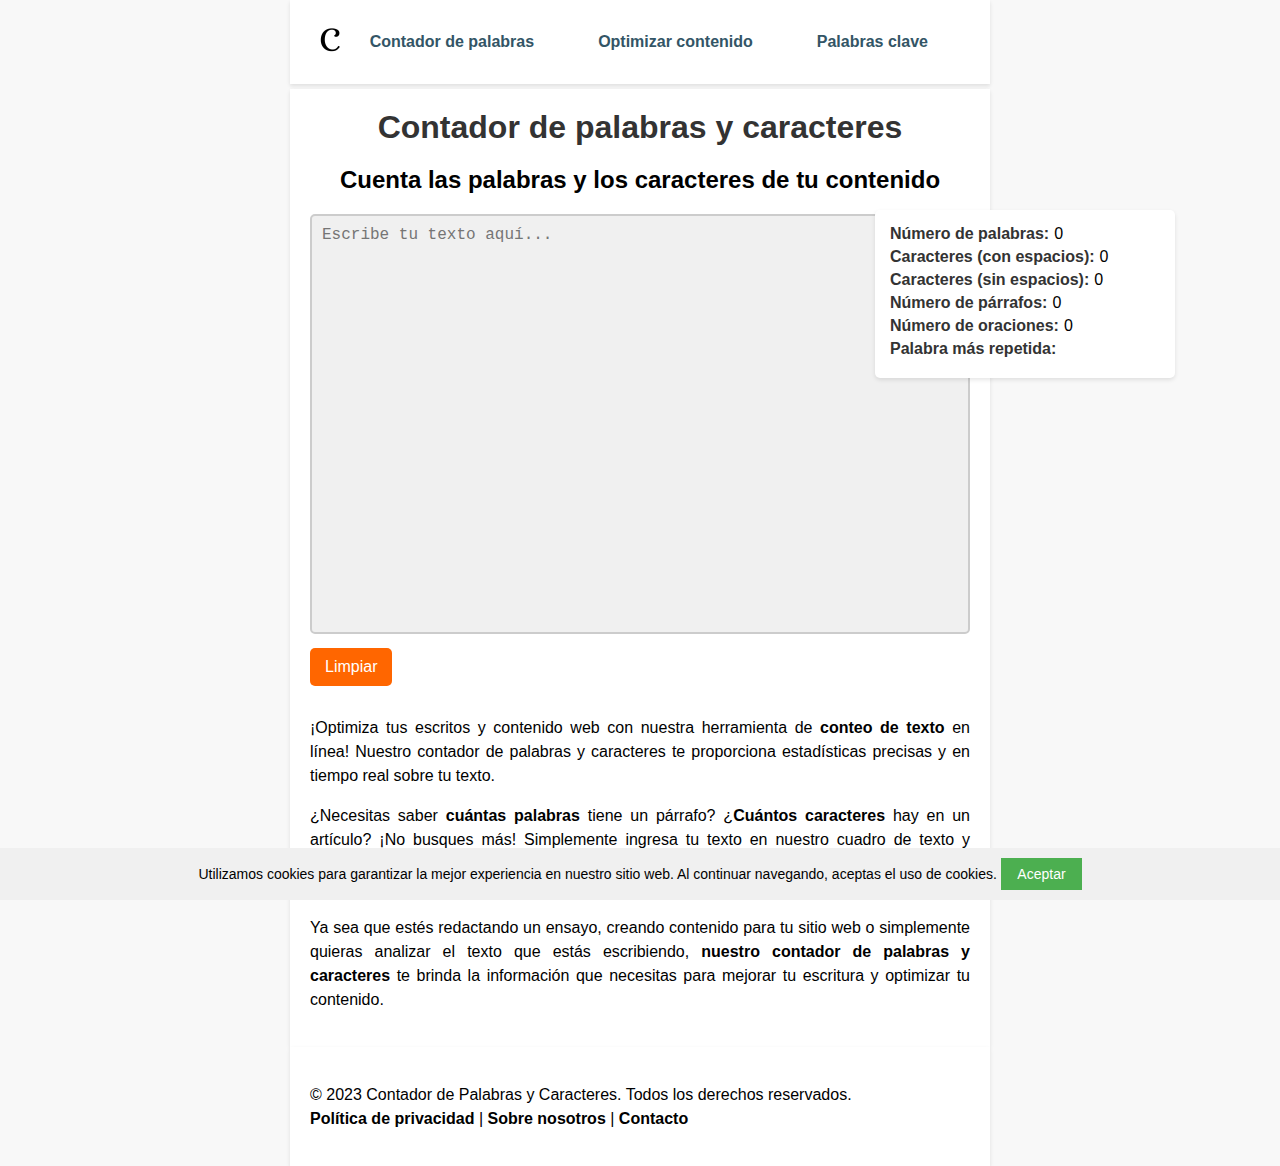
<file: index.html>
<!DOCTYPE html>
<html lang="es">
<head>
    <meta charset="UTF-8">
    <meta name="viewport" content="width=device-width, initial-scale=1.0">
    <title> &#x2705 Contador de palabras y caracteres [EL MEJOR DE 2023]</title>
    <meta name="description" content="&#x2b50 ¿Necesitas contar las palabras o caracteres de tu texto? ¡Visita nuestra página web! Es una herramienta rápida y sencilla para contar palabras y caracteres.">
    <meta name="keywords" content="contador de palabras, contar texto, contar párrafo, contador de caracteres, herramienta de conteo de texto, estadísticas de palabras, análisis de texto, conteo de palabras en línea, contador de caracteres con espacios, contador de caracteres sin espacios, palabras por minuto, contador de párrafos, contador de oraciones, número de vocales, número de consonantes, conteo de palabras en tiempo real, analizador de texto, conteo de palabras clave, estadísticas de contenido, contador de palabras para SEO, análisis de contenido web, contador de palabras para ensayos, herramienta de escritura, optimización de contenido, contador de palabras en artículos, contador de caracteres en títulos, palabras repetidas, densidad de palabras clave, contador de palabras en blogs, conteo de caracteres en descripciones, contador de palabras en redacciones">
    <link rel="stylesheet" href="styles.css">
    <link rel="icon" type="image/png" href="favicon.png">
    <!-- Google tag (gtag.js) -->
<script async src="https://www.googletagmanager.com/gtag/js?id=G-EP0T6VMK4J"></script>
<script>
  window.dataLayer = window.dataLayer || [];
  function gtag(){dataLayer.push(arguments);}
  gtag('js', new Date());

  gtag('config', 'G-EP0T6VMK4J');
</script>
</head>
<body>
<header>
    <div class="container">
        <a href="index.html">
            <img src="favicon.png" alt="Favicon" class="favicon">
        </a>
        <nav>
            <div class="menu-icon" id="menu-icon">
                <span></span>
                <span></span>
                <span></span>
            </div>
            <ul class="menu" id="menu">
                <li><a href="index.html">Contador de palabras</a></li>
                <li><a href="optimizarContenido.html">Optimizar contenido</a></li>
                <li><a href="palabraClave.html">Palabras clave</a></li>
            </ul>
        </nav>
    </div>
</header>

<main>
    <section class="container">
        <h1 class="text-center">Contador de palabras y caracteres</h1>
        <h2 class="text-center">Cuenta las palabras y los caracteres de tu contenido</h2>
        <div class="text-container">
            <textarea id="text-area" placeholder="Escribe tu texto aquí..." oninput="countWordsAndCharacters()"></textarea>
            <button class="btn" onclick="clearTextArea()">Limpiar</button>
        </div>
        <section class="counters-container">
            <div class="counter">
                <span class="label">Número de palabras:</span>
                <span id="word-count">0</span>
            </div>
            <div class="counter">
                <span class="label">Caracteres (con espacios):</span>
                <span id="character-count-with-spaces">0</span>
            </div>
            <div class="counter">
                <span class="label">Caracteres (sin espacios):</span>
                <span id="character-count-without-spaces">0</span>
            </div>
            <div class="counter">
                <span class="label">Número de párrafos:</span>
                <span id="paragraph-count">0</span>
            </div>
            <div class="counter">
                <span class="label">Número de oraciones:</span>
                <span id="sentence-count">0</span>
            </div>
            <div class="counter">
                <span class="label">Palabra más repetida:</span>
                <span id="most-frequent-word">-</span>
            </div>
        </section>
        <p>¡Optimiza tus escritos y contenido web con nuestra herramienta de <strong>conteo de texto</strong> en línea! Nuestro contador de palabras y caracteres te proporciona estadísticas precisas y en tiempo real sobre tu texto.</p>
        <p>¿Necesitas saber <strong>cuántas palabras</strong> tiene un párrafo? ¿<strong>Cuántos caracteres</strong> hay en un artículo? ¡No busques más! Simplemente ingresa tu texto en nuestro cuadro de texto y nuestro contador te mostrará instantáneamente el número de palabras, caracteres con espacios, caracteres sin espacios, párrafos, oraciones, vocales y consonantes.</p>
        <p>Ya sea que estés redactando un ensayo, creando contenido para tu sitio web o simplemente quieras analizar el texto que estás escribiendo, <strong>nuestro contador de palabras y caracteres</strong> te brinda la información que necesitas para mejorar tu escritura y optimizar tu contenido.</p>
    </section>
</main>



<footer>
    <div class="container">
        <p>© 2023 Contador de Palabras y Caracteres. Todos los derechos reservados. <br> <a href="PolíticaPrivacidad.html">Política de privacidad</a> | <a href="SobreNosotros.html">Sobre nosotros</a> | <a href="contacto.html">Contacto</a></p>
    </div>
</footer>


<div id="cookie-banner" class="cookie-banner">
    <p>Utilizamos cookies para garantizar la mejor experiencia en nuestro sitio web. Al continuar navegando, aceptas el uso de cookies.</p>
    <button id="accept-cookies" class="accept-cookies">Aceptar</button>
</div>

<script src="script.js"></script>

</body>
</html>
</file>
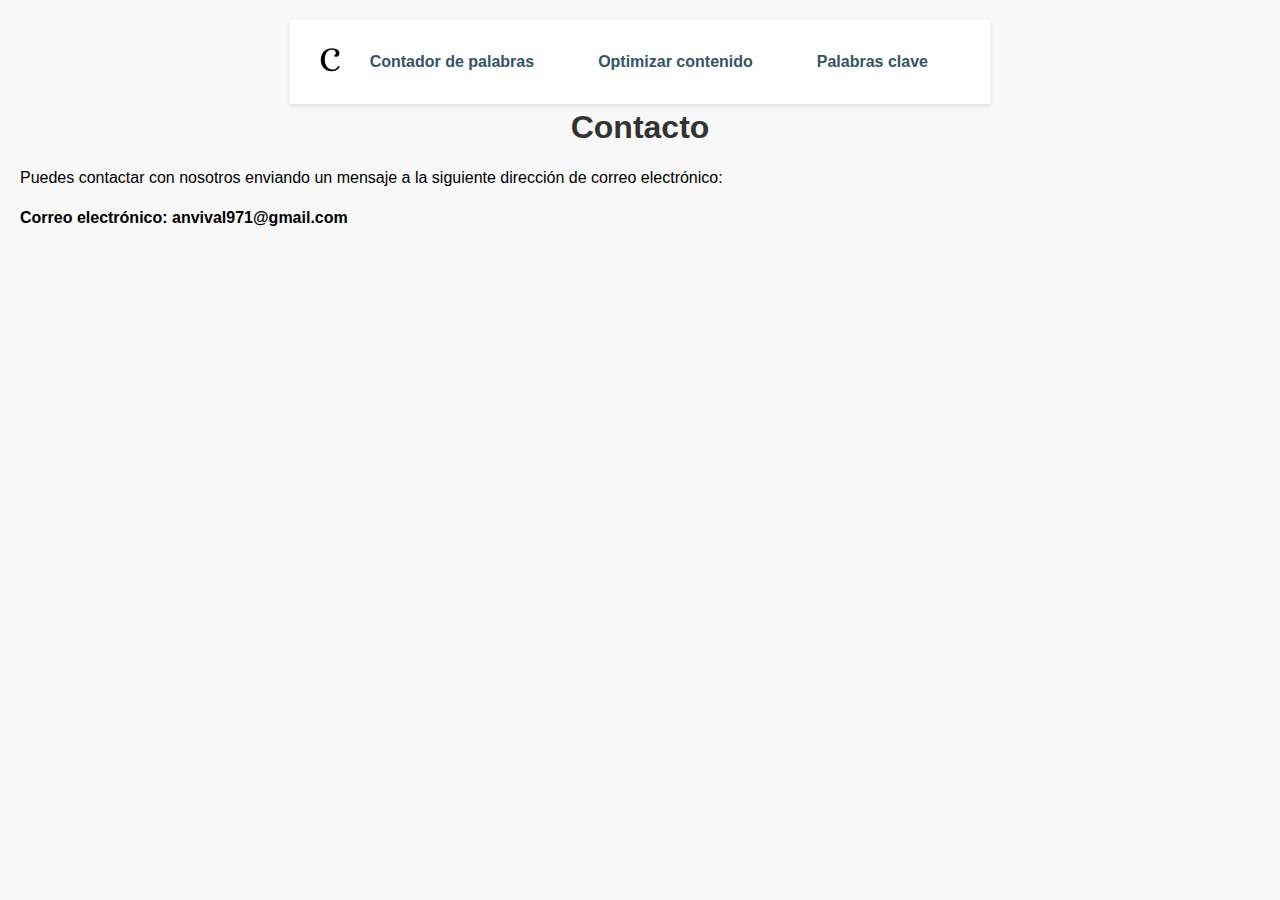
<file: contacto.html>
<!DOCTYPE html>
<html lang="es">
<head>
  <meta charset="UTF-8">
  <meta name="viewport" content="width=device-width, initial-scale=1.0">
  <link rel="stylesheet" href="styles.css">
  <title>Contacto</title>
  <style>
  body {
      font-family: Arial, sans-serif;
      margin: 20px;
    }
</style>
</head>
<header>
  <div class="container">
    <a href="index.html">
      <img src="favicon.png" alt="Favicon" class="favicon">
    </a>
    <nav>
      <div class="menu-icon" id="menu-icon">
        <span></span>
        <span></span>
        <span></span>
      </div>
      <ul class="menu" id="menu">
        <li><a href="index.html">Contador de palabras</a></li>
        <li><a href="optimizarContenido.html">Optimizar contenido</a></li>
        <li><a href="palabraClave.html">Palabras clave</a></li>
      </ul>
    </nav>
  </div>
</header>
<body>
<h1>Contacto</h1>

<p>Puedes contactar con nosotros enviando un mensaje a la siguiente dirección de correo electrónico:</p>
<p><strong>Correo electrónico:</strong> <a href="mailto:anvival971@gmail.com">anvival971@gmail.com</a></p>

</body>
</html>
</file>
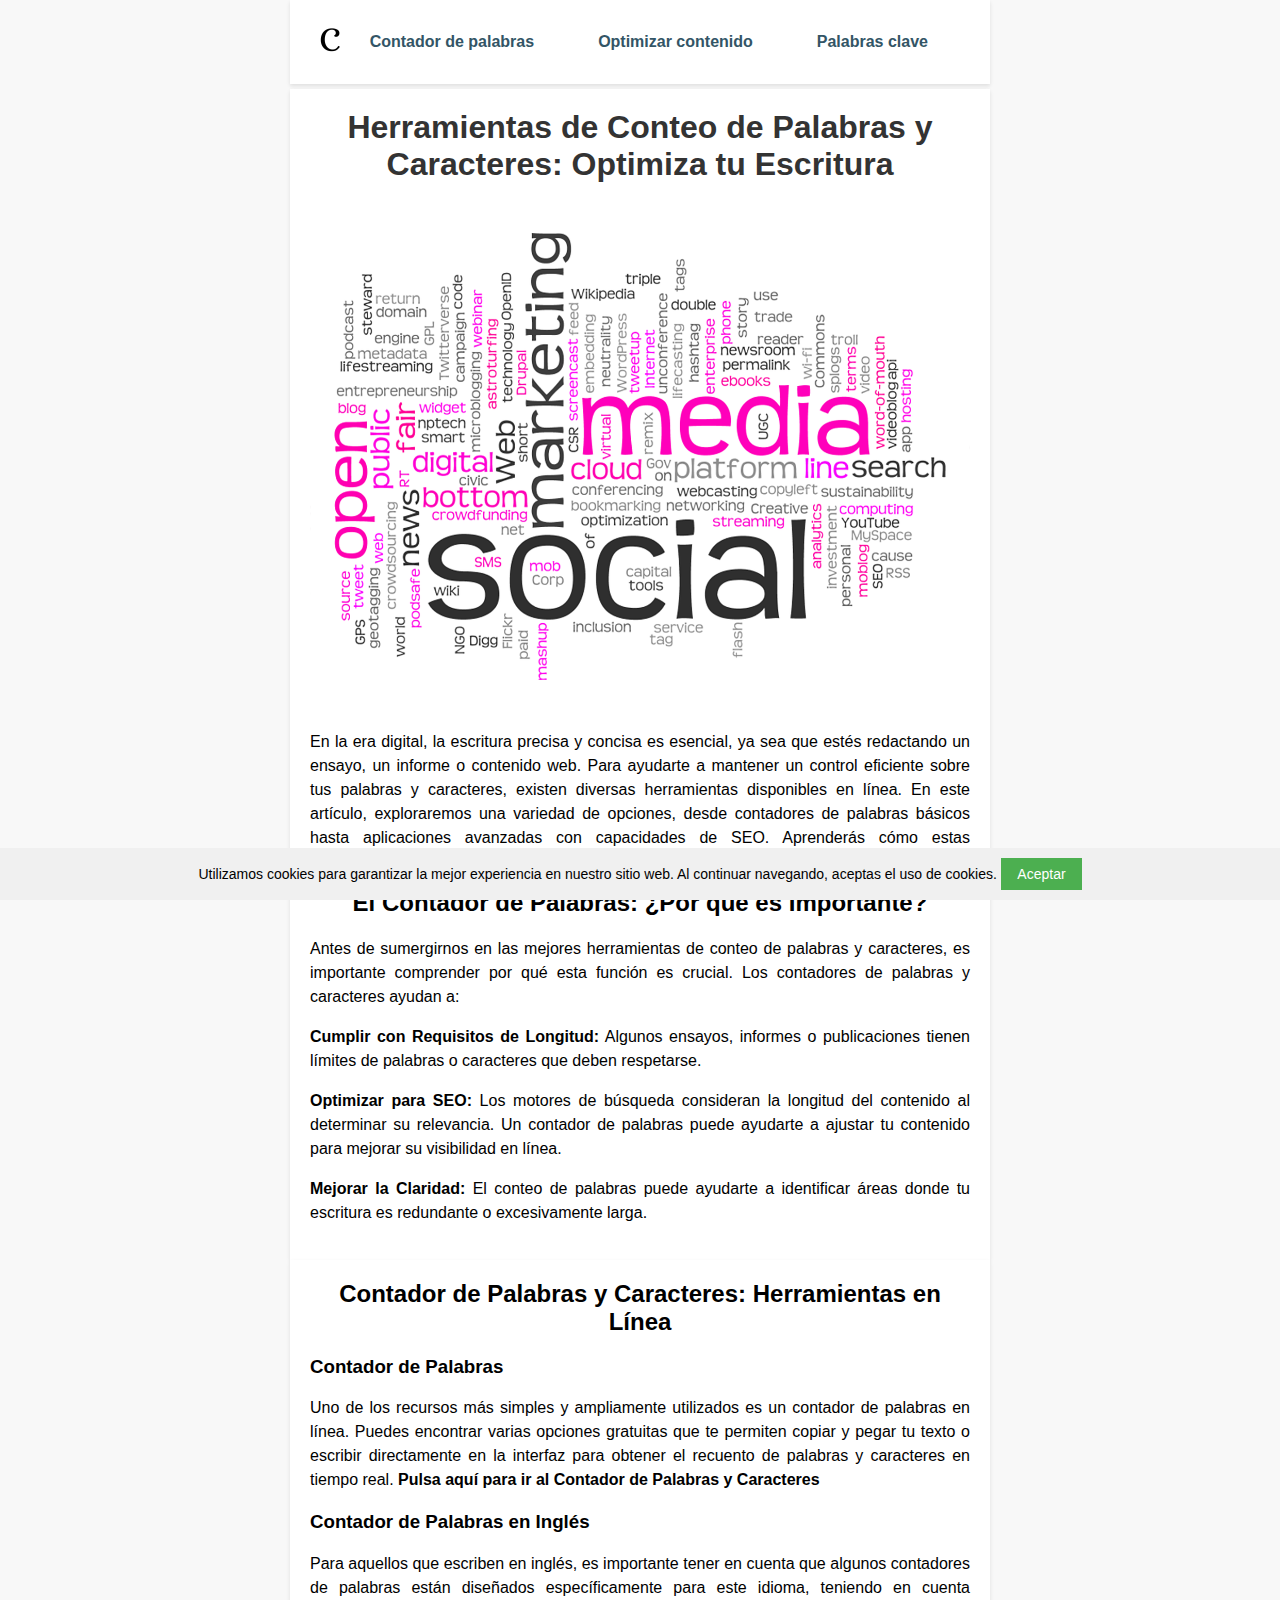
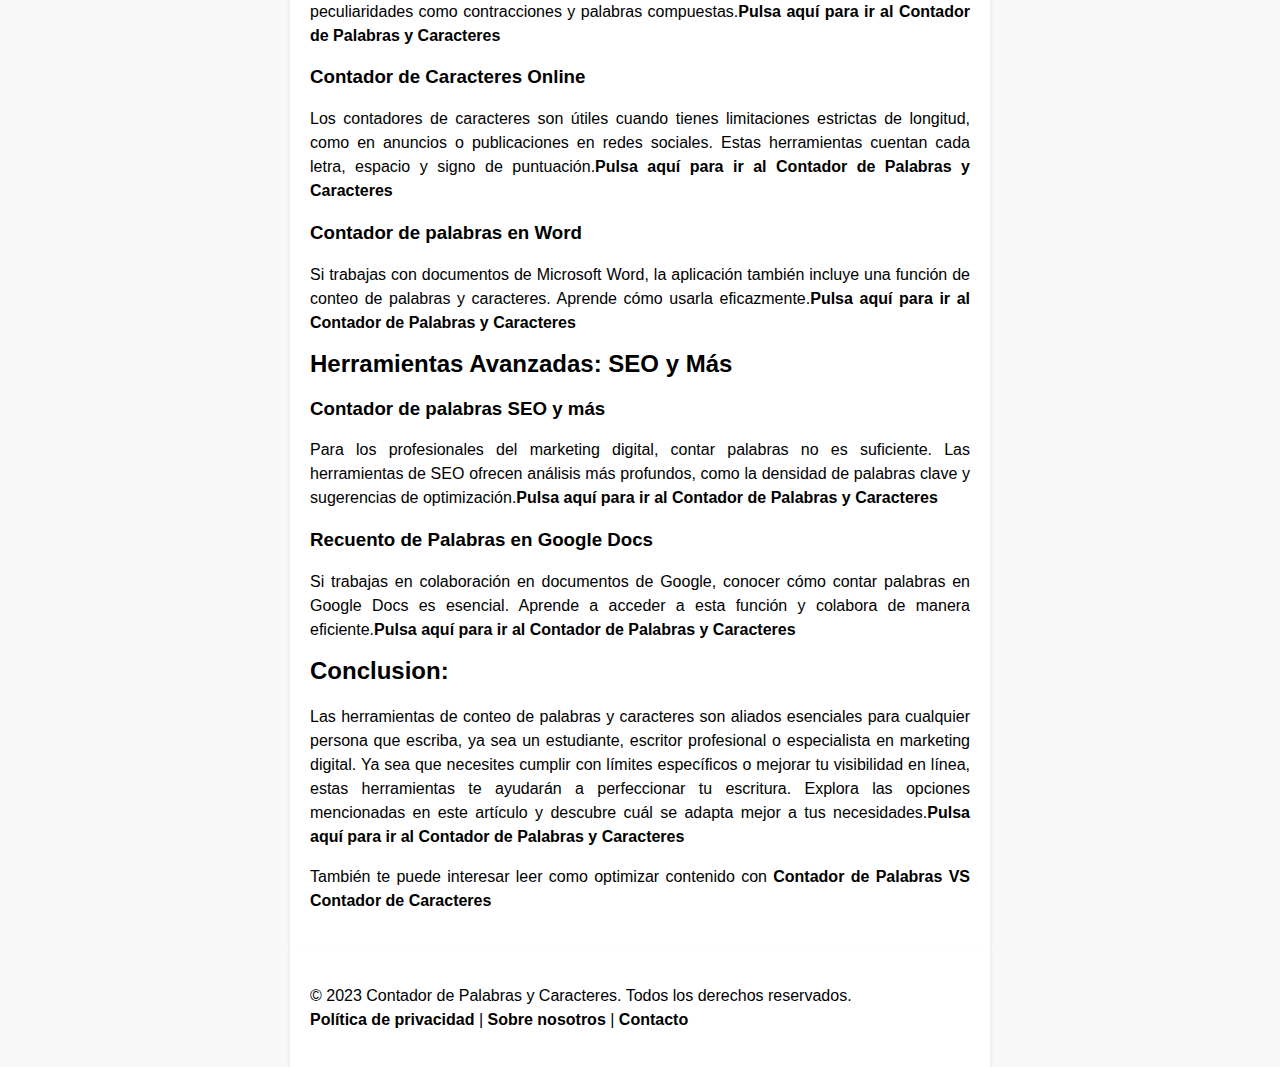
<file: HerramientasConteo.html>
<!DOCTYPE html>
<html lang="es">
<head>
  <meta charset="UTF-8">
  <meta name="viewport" content="width=device-width, initial-scale=1.0">
  <title>Herramientas de Conteo de Palabras y Caracteres: Optimiza tu Escritura</title>
  <meta name="description" content="Descubre las mejores herramientas de conteo de palabras y caracteres para mejorar tu escritura. Desde contadores básicos hasta aplicaciones avanzadas de SEO, este artículo te ayudará a perfeccionar tu contenido en línea y cumplir con los límites de longitud.">
  <meta name="keywords" content="contador de palabras, contar palabras, contador caracteres, contador de letras, contador de palabras online, contador de caracteres online, contador de palabras en inglés, contar palabras online, contador caracteres online, contador letras, contabilizador de palabras, contar palabras en word, recuento de palabras, contador de palabras en word, contar palabras de un texto, contador de palabras word, contar palabras en google docs, contador de caracteres, contar palabras pdf, contar palabras google docs, calculador de palabras, contador de palabras ingles, contador de caracteres en word, contador de caracteres seo, contabilizador de caracteres, contador de palabras texto, word contador de caracteres, contador de letras online, medidor de caracteres, contador de palabras repetidas, contador de palabras google,">
  <link rel="stylesheet" href="styles.css">
  <link rel="icon" type="image/png" href="favicon.png">
  <script async src="https://www.googletagmanager.com/gtag/js?id=G-EP0T6VMK4J"></script>
  <script>
  window.dataLayer = window.dataLayer || [];
  function gtag(){dataLayer.push(arguments);}
  gtag('js', new Date());

  gtag('config', 'G-EP0T6VMK4J');
</script>
</head>
<body>
<header>
  <div class="container">
    <a href="index.html">
      <img src="favicon.png" alt="Favicon" class="favicon">
    </a>
    <nav>
      <div class="menu-icon" id="menu-icon">
        <span></span>
        <span></span>
        <span></span>
      </div>
      <ul class="menu" id="menu">
        <li><a href="index.html">Contador de palabras</a></li>
        <li><a href="optimizarContenido.html">Optimizar contenido</a></li>
        <li><a href="palabraClave.html">Palabras clave</a></li>
      </ul>
    </nav>
  </div>
</header>


<main>
  <section class="container">
    <h1 class="text-center">Herramientas de Conteo de Palabras y Caracteres: Optimiza tu Escritura</h1>
    <a href="index.html"><img src="palabras.png" alt="Imagen de contador de palabras SEO" class="seo-image"></a>
    <p>En la era digital, la escritura precisa y concisa es esencial, ya sea que estés redactando un ensayo, un informe o contenido web. Para ayudarte a mantener un control eficiente sobre tus palabras y caracteres, existen diversas herramientas disponibles en línea. En este artículo, exploraremos una variedad de opciones, desde contadores de palabras básicos hasta aplicaciones avanzadas con capacidades de SEO. Aprenderás cómo estas herramientas pueden beneficiar a escritores, estudiantes y profesionales.</p>
    <h2 class="text-center">El Contador de Palabras: ¿Por qué es Importante?</h2>
    <p>Antes de sumergirnos en las mejores herramientas de conteo de palabras y caracteres, es importante comprender por qué esta función es crucial. Los contadores de palabras y caracteres ayudan a:</p>

    <p><strong>Cumplir con Requisitos de Longitud:</strong> Algunos ensayos, informes o publicaciones tienen límites de palabras o caracteres que deben respetarse.</p>

    <p><strong>Optimizar para SEO:</strong> Los motores de búsqueda consideran la longitud del contenido al determinar su relevancia. Un contador de palabras puede ayudarte a ajustar tu contenido para mejorar su visibilidad en línea.</p>

    <p><strong>Mejorar la Claridad:</strong> El conteo de palabras puede ayudarte a identificar áreas donde tu escritura es redundante o excesivamente larga.</p>
  </section>

  <section class="container">
    <h2 class="text-center">Contador de Palabras y Caracteres: Herramientas en Línea</h2>
    <h3>Contador de Palabras</h3>
    <p>Uno de los recursos más simples y ampliamente utilizados es un contador de palabras en línea. Puedes encontrar varias opciones gratuitas que te permiten copiar y pegar tu texto o escribir directamente en la interfaz para obtener el recuento de palabras y caracteres en tiempo real. <a href="index.html">Pulsa aquí para ir al Contador de Palabras y Caracteres</a></p>
    <h3>Contador de Palabras en Inglés</h3>
    <p>Para aquellos que escriben en inglés, es importante tener en cuenta que algunos contadores de palabras están diseñados específicamente para este idioma, teniendo en cuenta peculiaridades como contracciones y palabras compuestas.<a href="index.html">Pulsa aquí para ir al Contador de Palabras y Caracteres</a></p>
    <h3>Contador de Caracteres Online</h3>
    <p>Los contadores de caracteres son útiles cuando tienes limitaciones estrictas de longitud, como en anuncios o publicaciones en redes sociales. Estas herramientas cuentan cada letra, espacio y signo de puntuación.<a href="index.html">Pulsa aquí para ir al Contador de Palabras y Caracteres</a></p>
    <h3>Contador de palabras en Word</h3>
    <p>Si trabajas con documentos de Microsoft Word, la aplicación también incluye una función de conteo de palabras y caracteres. Aprende cómo usarla eficazmente.<a href="index.html">Pulsa aquí para ir al Contador de Palabras y Caracteres</a></p>
    <h2>Herramientas Avanzadas: SEO y Más</h2>
    <h3>Contador de palabras SEO y más</h3>
    <p>Para los profesionales del marketing digital, contar palabras no es suficiente. Las herramientas de SEO ofrecen análisis más profundos, como la densidad de palabras clave y sugerencias de optimización.<a href="index.html">Pulsa aquí para ir al Contador de Palabras y Caracteres</a></p>
    <h3>Recuento de Palabras en Google Docs</h3>
    <p>Si trabajas en colaboración en documentos de Google, conocer cómo contar palabras en Google Docs es esencial. Aprende a acceder a esta función y colabora de manera eficiente.<a href="index.html">Pulsa aquí para ir al Contador de Palabras y Caracteres</a></p>
    <h2>Conclusion:</h2>
    <p>Las herramientas de conteo de palabras y caracteres son aliados esenciales para cualquier persona que escriba, ya sea un estudiante, escritor profesional o especialista en marketing digital. Ya sea que necesites cumplir con límites específicos o mejorar tu visibilidad en línea, estas herramientas te ayudarán a perfeccionar tu escritura. Explora las opciones mencionadas en este artículo y descubre cuál se adapta mejor a tus necesidades.<a href="index.html">Pulsa aquí para ir al Contador de Palabras y Caracteres</a></p>

    <p>También te puede interesar leer como optimizar contenido con <a href="optimizarContenido.html">Contador de Palabras VS Contador de Caracteres</a></p>

  </section>

</main>


<footer>
  <div class="container">
    <p>© 2023 Contador de Palabras y Caracteres. Todos los derechos reservados. <br> <a href="PolíticaPrivacidad.html">Política de privacidad</a> | <a href="SobreNosotros.html">Sobre nosotros</a> | <a href="contacto.html">Contacto</a></p>
  </div>
</footer>

<div id="cookie-banner" class="cookie-banner">
  <p>Utilizamos cookies para garantizar la mejor experiencia en nuestro sitio web. Al continuar navegando, aceptas el uso de cookies.</p>
  <button id="accept-cookies" class="accept-cookies">Aceptar</button>
</div>

<script src="script.js"></script>

</body>
</html>
</file>
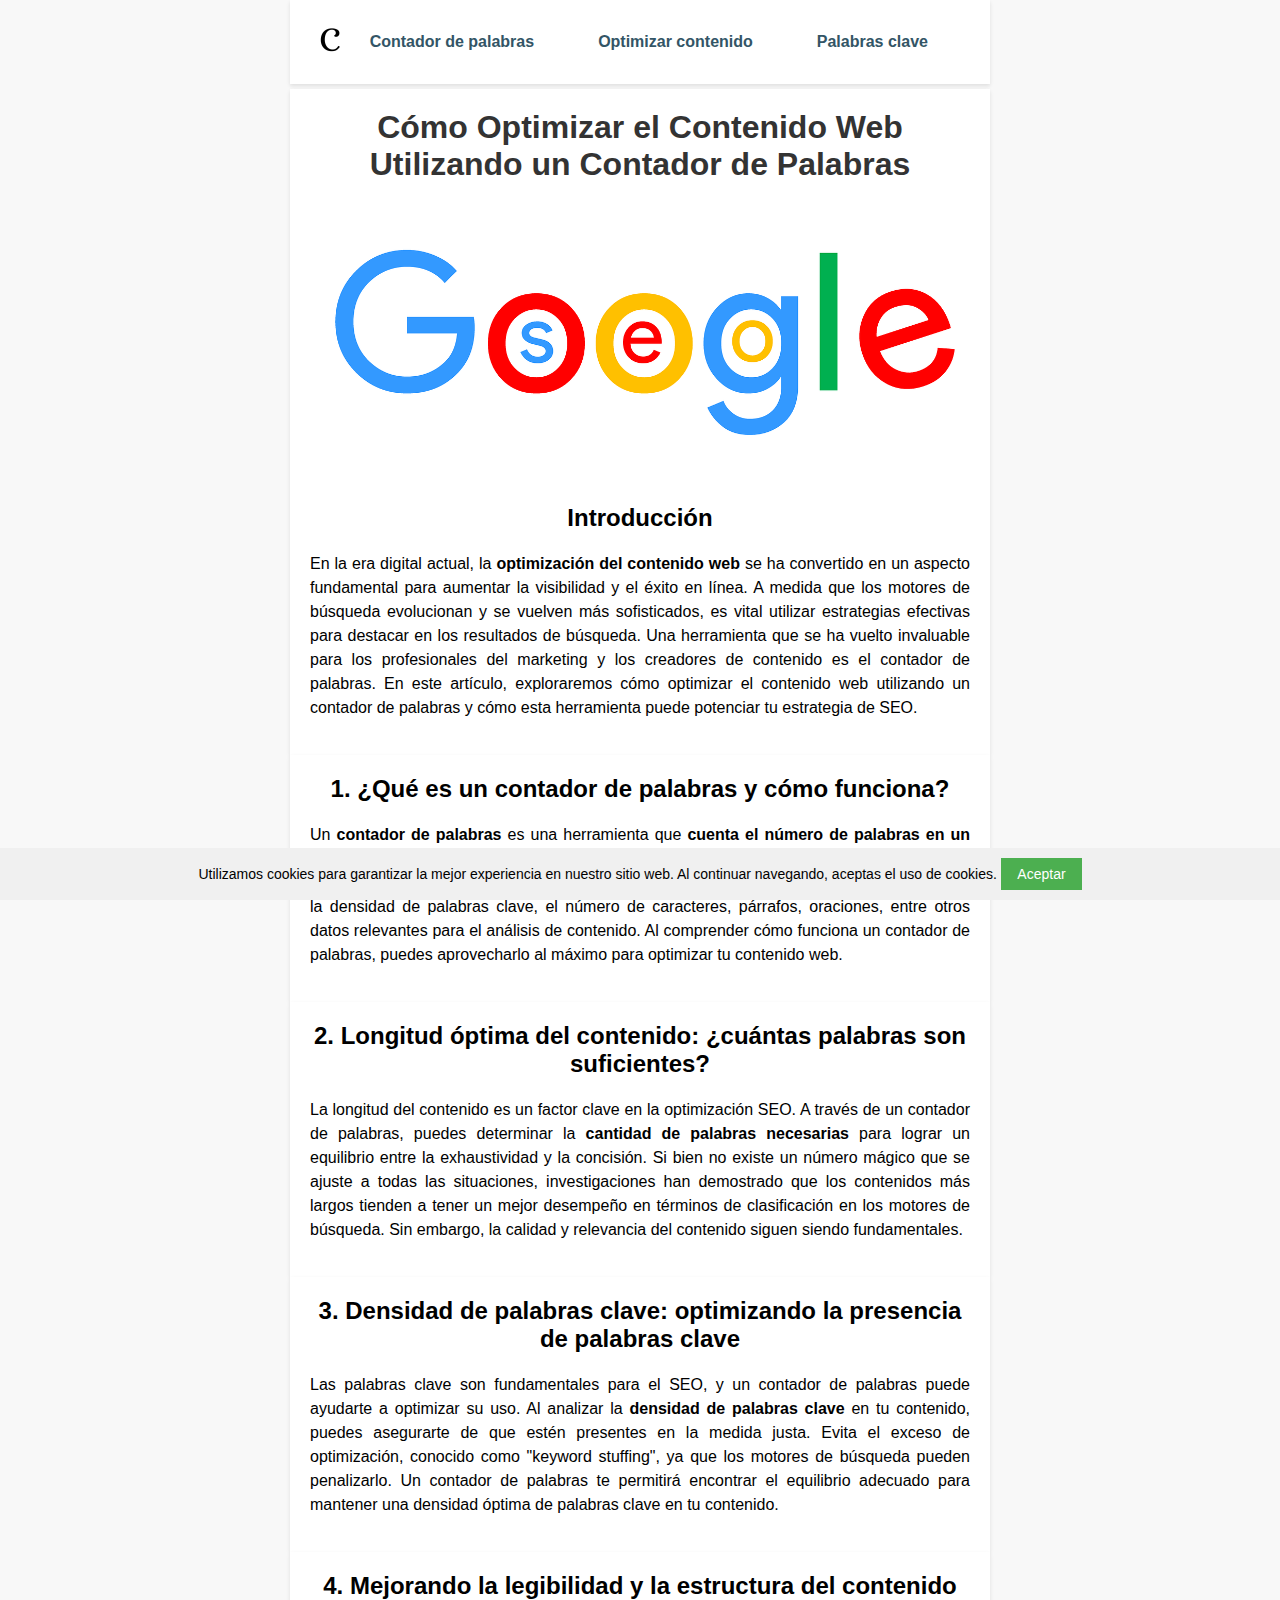
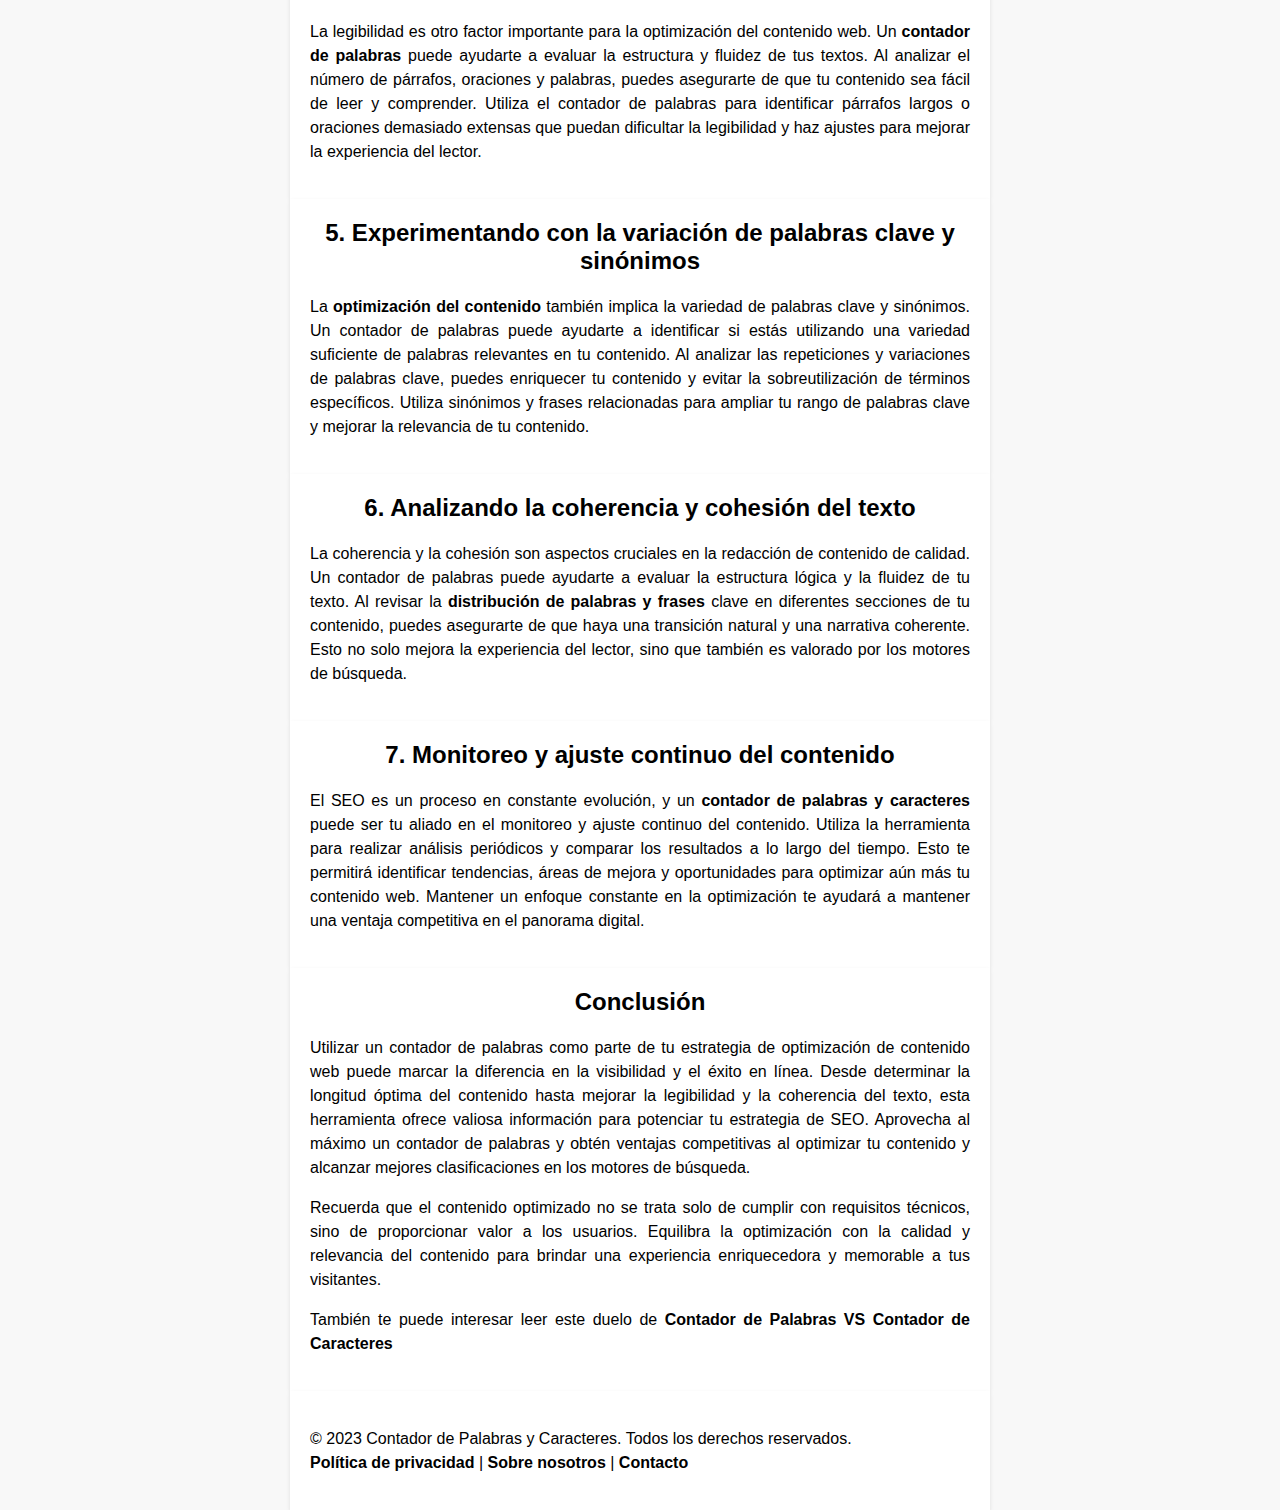
<file: optimizarContenido.html>
<!DOCTYPE html>
<html lang="es">
<head>
    <meta charset="UTF-8">
    <meta name="viewport" content="width=device-width, initial-scale=1.0">
    <title>&#x2705 Optimizar el Contenido Utilizando un Contador de Palabras en 2023</title>
    <meta name="description" content="&#x2b50 Aprende cómo optimizar el contenido web utilizando un contador de palabras para mejorar tu estrategia de SEO. Descubre cómo analizar la longitud del contenido, la densidad de palabras clave y mejorar la legibilidad para alcanzar mejores resultados en los motores de búsqueda. ¡Lee nuestro artículo y potencia tu escritura!">
    <meta name="keywords" content="optimizar contenido web, contador de palabras, estrategia de SEO, longitud del contenido, densidad de palabras clave, legibilidad del texto">
    <link rel="stylesheet" href="styles.css">
    <link rel="icon" type="image/png" href="favicon.png">
    <!-- Google tag (gtag.js) -->
<script async src="https://www.googletagmanager.com/gtag/js?id=G-EP0T6VMK4J"></script>
<script>
  window.dataLayer = window.dataLayer || [];
  function gtag(){dataLayer.push(arguments);}
  gtag('js', new Date());

  gtag('config', 'G-EP0T6VMK4J');
</script>
</head>
<body>
<header>
    <div class="container">
        <a href="index.html">
            <img src="favicon.png" alt="Favicon" class="favicon">
        </a>
        <nav>
            <div class="menu-icon" id="menu-icon">
                <span></span>
                <span></span>
                <span></span>
            </div>
            <ul class="menu" id="menu">
                <li><a href="index.html">Contador de palabras</a></li>
                <li><a href="optimizarContenido.html">Optimizar contenido</a></li>
                <li><a href="palabraClave.html">Palabras clave</a></li>
            </ul>
        </nav>
    </div>
</header>


<main>
    <section class="container">
        <h1 class="text-center">Cómo Optimizar el Contenido Web Utilizando un Contador de Palabras</h1>
        <a href="index.html"><img src="SEO.png" alt="Imagen de contador de palabras SEO" class="seo-image"></a>
        <h2 class="text-center">Introducción</h2>
        <p>En la era digital actual, la <a href="index.html"><strong>optimización del contenido web</strong></a> se ha convertido en un aspecto fundamental para aumentar la visibilidad y el éxito en línea. A medida que los motores de búsqueda evolucionan y se vuelven más sofisticados, es vital utilizar estrategias efectivas para destacar en los resultados de búsqueda. Una herramienta que se ha vuelto invaluable para los profesionales del marketing y los creadores de contenido es el contador de palabras. En este artículo, exploraremos cómo optimizar el contenido web utilizando un contador de palabras y cómo esta herramienta puede potenciar tu estrategia de SEO.</p>
    </section>

    <section class="container">
        <h2 class="text-center">1. ¿Qué es un contador de palabras y cómo funciona?</h2>
        <p>Un <a href="index.html"><strong>contador de palabras</strong></a> es una herramienta que <strong>cuenta el número de palabras en un texto o documento</strong>. Aunque puede parecer simple, su utilidad va mucho más allá de la simple contabilidad. Un contador de palabras también puede proporcionar información sobre la densidad de palabras clave, el número de caracteres, párrafos, oraciones, entre otros datos relevantes para el análisis de contenido. Al comprender cómo funciona un contador de palabras, puedes aprovecharlo al máximo para optimizar tu contenido web.</p>
    </section>

    <section class="container">
        <h2 class="text-center">2. Longitud óptima del contenido: ¿cuántas palabras son suficientes?</h2>
        <p>La longitud del contenido es un factor clave en la optimización SEO. A través de un contador de palabras, puedes determinar la <a href="index.html"><strong>cantidad de palabras necesarias</strong></a> para lograr un equilibrio entre la exhaustividad y la concisión. Si bien no existe un número mágico que se ajuste a todas las situaciones, investigaciones han demostrado que los contenidos más largos tienden a tener un mejor desempeño en términos de clasificación en los motores de búsqueda. Sin embargo, la calidad y relevancia del contenido siguen siendo fundamentales.</p>
    </section>

    <section class="container">
        <h2 class="text-center">3. Densidad de palabras clave: optimizando la presencia de palabras clave</h2>
        <p>Las palabras clave son fundamentales para el SEO, y un contador de palabras puede ayudarte a optimizar su uso. Al analizar la <a href="index.html"><strong>densidad de palabras clave</strong></a> en tu contenido, puedes asegurarte de que estén presentes en la medida justa. Evita el exceso de optimización, conocido como "keyword stuffing", ya que los motores de búsqueda pueden penalizarlo. Un contador de palabras te permitirá encontrar el equilibrio adecuado para mantener una densidad óptima de palabras clave en tu contenido.</p>
    </section>

    <section class="container">
        <h2 class="text-center">4. Mejorando la legibilidad y la estructura del contenido</h2>
        <p>La legibilidad es otro factor importante para la optimización del contenido web. Un <a href="index.html"><strong>contador de palabras</strong></a> puede ayudarte a evaluar la estructura y fluidez de tus textos. Al analizar el número de párrafos, oraciones y palabras, puedes asegurarte de que tu contenido sea fácil de leer y comprender. Utiliza el contador de palabras para identificar párrafos largos o oraciones demasiado extensas que puedan dificultar la legibilidad y haz ajustes para mejorar la experiencia del lector.</p>
    </section>

    <section class="container">
        <h2 class="text-center">5. Experimentando con la variación de palabras clave y sinónimos</h2>
        <p>La <a href="index.html"><strong>optimización del contenido</strong></a> también implica la variedad de palabras clave y sinónimos. Un contador de palabras puede ayudarte a identificar si estás utilizando una variedad suficiente de palabras relevantes en tu contenido. Al analizar las repeticiones y variaciones de palabras clave, puedes enriquecer tu contenido y evitar la sobreutilización de términos específicos. Utiliza sinónimos y frases relacionadas para ampliar tu rango de palabras clave y mejorar la relevancia de tu contenido.</p>
    </section>

    <section class="container">
        <h2 class="text-center">6. Analizando la coherencia y cohesión del texto</h2>
        <p>La coherencia y la cohesión son aspectos cruciales en la redacción de contenido de calidad. Un contador de palabras puede ayudarte a evaluar la estructura lógica y la fluidez de tu texto. Al revisar la <a href="index.html"><strong>distribución de palabras y frases</strong></a> clave en diferentes secciones de tu contenido, puedes asegurarte de que haya una transición natural y una narrativa coherente. Esto no solo mejora la experiencia del lector, sino que también es valorado por los motores de búsqueda.</p>
    </section>

    <section class="container">
        <h2 class="text-center">7. Monitoreo y ajuste continuo del contenido</h2>
        <p>El SEO es un proceso en constante evolución, y un <a href="index.html"><strong>contador de palabras y caracteres</strong></a> puede ser tu aliado en el monitoreo y ajuste continuo del contenido. Utiliza la herramienta para realizar análisis periódicos y comparar los resultados a lo largo del tiempo. Esto te permitirá identificar tendencias, áreas de mejora y oportunidades para optimizar aún más tu contenido web. Mantener un enfoque constante en la optimización te ayudará a mantener una ventaja competitiva en el panorama digital.</p>
    </section>

    <section class="container">
        <h2 class="text-center">Conclusión</h2>
        <p>Utilizar un contador de palabras como parte de tu estrategia de optimización de contenido web puede marcar la diferencia en la visibilidad y el éxito en línea. Desde determinar la longitud óptima del contenido hasta mejorar la legibilidad y la coherencia del texto, esta herramienta ofrece valiosa información para potenciar tu estrategia de SEO. Aprovecha al máximo un contador de palabras y obtén ventajas competitivas al optimizar tu contenido y alcanzar mejores clasificaciones en los motores de búsqueda.</p>
        <p>Recuerda que el contenido optimizado no se trata solo de cumplir con requisitos técnicos, sino de proporcionar valor a los usuarios. Equilibra la optimización con la calidad y relevancia del contenido para brindar una experiencia enriquecedora y memorable a tus visitantes.</p>

        <p>También te puede interesar leer este duelo de <a href="PalabrasVSCaracteres.html">Contador de Palabras VS Contador de Caracteres</a></p>
    </section>


</main>

<footer>
    <div class="container">
        <p>© 2023 Contador de Palabras y Caracteres. Todos los derechos reservados. <br> <a href="PolíticaPrivacidad.html">Política de privacidad</a> | <a href="SobreNosotros.html">Sobre nosotros</a> | <a href="contacto.html">Contacto</a></p>
    </div>
</footer>

<div id="cookie-banner" class="cookie-banner">
    <p>Utilizamos cookies para garantizar la mejor experiencia en nuestro sitio web. Al continuar navegando, aceptas el uso de cookies.</p>
    <button id="accept-cookies" class="accept-cookies">Aceptar</button>
</div>

<script src="script.js"></script>

</body>
</html>
</file>
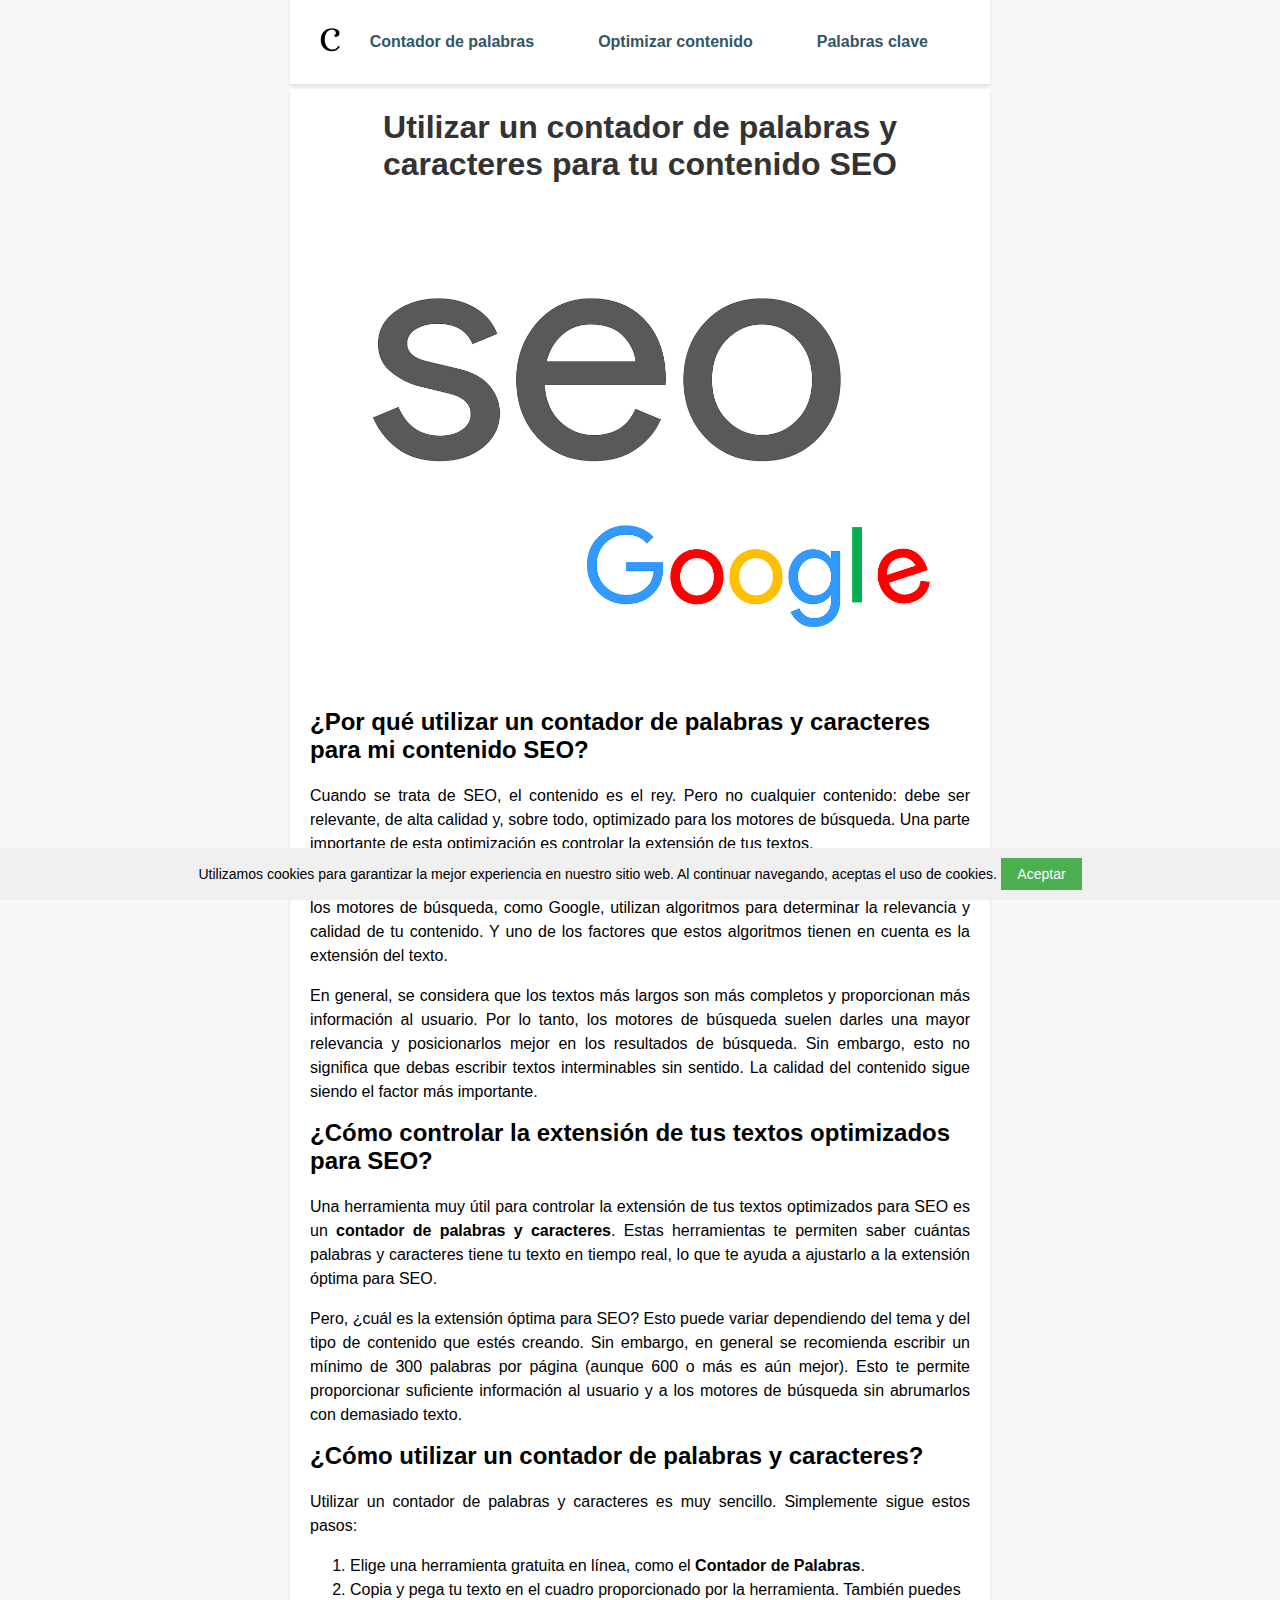
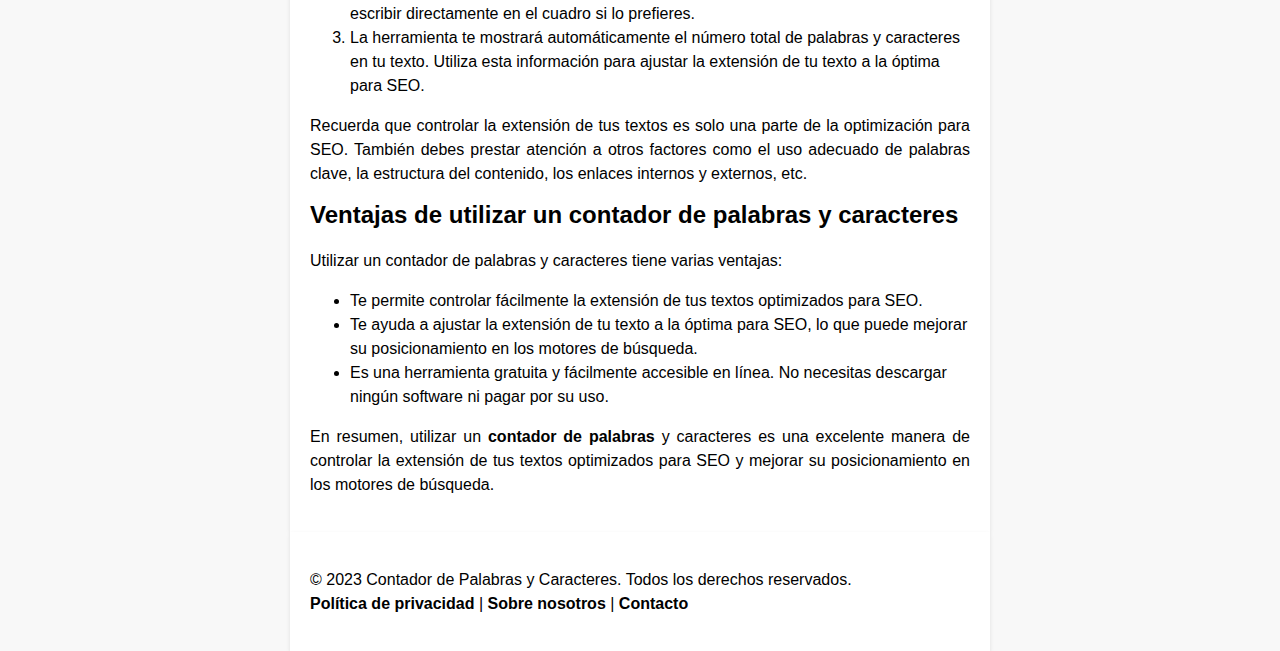
<file: palabraClave.html>
<!DOCTYPE html>
<html lang="es">
<head>
  <meta charset="UTF-8">
  <meta name="viewport" content="width=device-width, initial-scale=1.0">
  <title>&#x2705 Utilizar un Contador de Palabras para SEO en 2023</title>
  <meta name="description" content="&#x2b50 Aprende cómo optimizar el contenido web utilizando un contador de palabras para mejorar tu estrategia de SEO. Descubre cómo analizar la longitud del contenido, la densidad de palabras clave y mejorar la legibilidad para alcanzar mejores resultados en los motores de búsqueda. ¡Lee nuestro artículo y potencia tu escritura!">
  <meta name="keywords" content="optimizar contenido web, contador de palabras, estrategia de SEO, longitud del contenido, densidad de palabras clave, legibilidad del texto">
  <link rel="stylesheet" href="styles.css">
  <link rel="icon" type="image/png" href="favicon.png">
  <!-- Google tag (gtag.js) -->
<script async src="https://www.googletagmanager.com/gtag/js?id=G-EP0T6VMK4J"></script>
<script>
  window.dataLayer = window.dataLayer || [];
  function gtag(){dataLayer.push(arguments);}
  gtag('js', new Date());

  gtag('config', 'G-EP0T6VMK4J');
</script>
</head>
<body>
<header>
  <div class="container">
    <a href="index.html">
      <img src="favicon.png" alt="Favicon" class="favicon">
    </a>
    <nav>
      <div class="menu-icon" id="menu-icon">
        <span></span>
        <span></span>
        <span></span>
      </div>
      <ul class="menu" id="menu">
        <li><a href="index.html">Contador de palabras</a></li>
        <li><a href="optimizarContenido.html">Optimizar contenido</a></li>
        <li><a href="palabraClave.html">Palabras clave</a></li>
      </ul>
    </nav>
  </div>
</header>



<main>
  <section class="container">
    <h1 class="text-center">Utilizar un contador de palabras y caracteres para tu contenido SEO </h1>
    <a href="index.html"><img src="SEOGOOGLE.png" alt="Imagen de contador de palabras SEO GOOGLE" class="seo-image"></a>
    <h2>¿Por qué utilizar un <a href="index.html">contador de palabras y caracteres</a> para mi contenido SEO?</h2>
    <p> Cuando se trata de SEO, el contenido es el rey. Pero no cualquier contenido: debe ser relevante, de alta calidad y, sobre todo, optimizado para los motores de búsqueda. Una parte importante de esta optimización es controlar la extensión de tus textos. </p>
    <p> ¿Por qué es importante controlar la extensión de tus textos optimizados para SEO? Porque los motores de búsqueda, como Google, utilizan algoritmos para determinar la relevancia y calidad de tu contenido. Y uno de los factores que estos algoritmos tienen en cuenta es la extensión del texto. </p>
    <p> En general, se considera que los textos más largos son más completos y proporcionan más información al usuario. Por lo tanto, los motores de búsqueda suelen darles una mayor relevancia y posicionarlos mejor en los resultados de búsqueda. Sin embargo, esto no significa que debas escribir textos interminables sin sentido. La calidad del contenido sigue siendo el factor más importante. </p>
    <h2> ¿Cómo controlar la extensión de tus textos optimizados para SEO? </h2>
    <p> Una herramienta muy útil para controlar la extensión de tus textos optimizados para SEO es un <a href="index.html">contador de palabras y caracteres</a>. Estas herramientas te permiten saber cuántas palabras y caracteres tiene tu texto en tiempo real, lo que te ayuda a ajustarlo a la extensión óptima para SEO. </p>
    <p> Pero, ¿cuál es la extensión óptima para SEO? Esto puede variar dependiendo del tema y del tipo de contenido que estés creando. Sin embargo, en general se recomienda escribir un mínimo de 300 palabras por página (aunque 600 o más es aún mejor). Esto te permite proporcionar suficiente información al usuario y a los motores de búsqueda sin abrumarlos con demasiado texto. </p>
    <h2> ¿Cómo utilizar un contador de palabras y caracteres? </h2>
    <p> Utilizar un contador de palabras y caracteres es muy sencillo. Simplemente sigue estos pasos: </p>
    <ol>
      <li> Elige una herramienta gratuita en línea, como el <a href="index.html">Contador de Palabras</a>. </li>
      <li> Copia y pega tu texto en el cuadro proporcionado por la herramienta. También puedes escribir directamente en el cuadro si lo prefieres. </li>
      <li> La herramienta te mostrará automáticamente el número total de palabras y caracteres en tu texto. Utiliza esta información para ajustar la extensión de tu texto a la óptima para SEO. </li>
    </ol>
    <p> Recuerda que controlar la extensión de tus textos es solo una parte de la optimización para SEO. También debes prestar atención a otros factores como el uso adecuado de palabras clave, la estructura del contenido, los enlaces internos y externos, etc. </p>
    <h2> Ventajas de utilizar un contador de palabras y caracteres </h2>
    <p> Utilizar un contador de palabras y caracteres tiene varias ventajas: </p>
    <ul>
      <li> Te permite controlar fácilmente la extensión de tus textos optimizados para SEO. </li>
      <li> Te ayuda a ajustar la extensión de tu texto a la óptima para SEO, lo que puede mejorar su posicionamiento en los motores de búsqueda. </li>
      <li> Es una herramienta gratuita y fácilmente accesible en línea. No necesitas descargar ningún software ni pagar por su uso. </li>
    </ul>
    <p> En resumen, utilizar un <a href="index.html">contador de palabras</a> y caracteres es una excelente manera de controlar la extensión de tus textos optimizados para SEO y mejorar su posicionamiento en los motores de búsqueda.</p>
  </section>


</main>

<footer>
  <div class="container">
    <p>© 2023 Contador de Palabras y Caracteres. Todos los derechos reservados. <br> <a href="PolíticaPrivacidad.html">Política de privacidad</a> | <a href="SobreNosotros.html">Sobre nosotros</a> | <a href="contacto.html">Contacto</a></p>
  </div>
</footer>

<div id="cookie-banner" class="cookie-banner">
  <p>Utilizamos cookies para garantizar la mejor experiencia en nuestro sitio web. Al continuar navegando, aceptas el uso de cookies.</p>
  <button id="accept-cookies" class="accept-cookies">Aceptar</button>
</div>

<script src="script.js"></script>

</body>
</html>
</file>
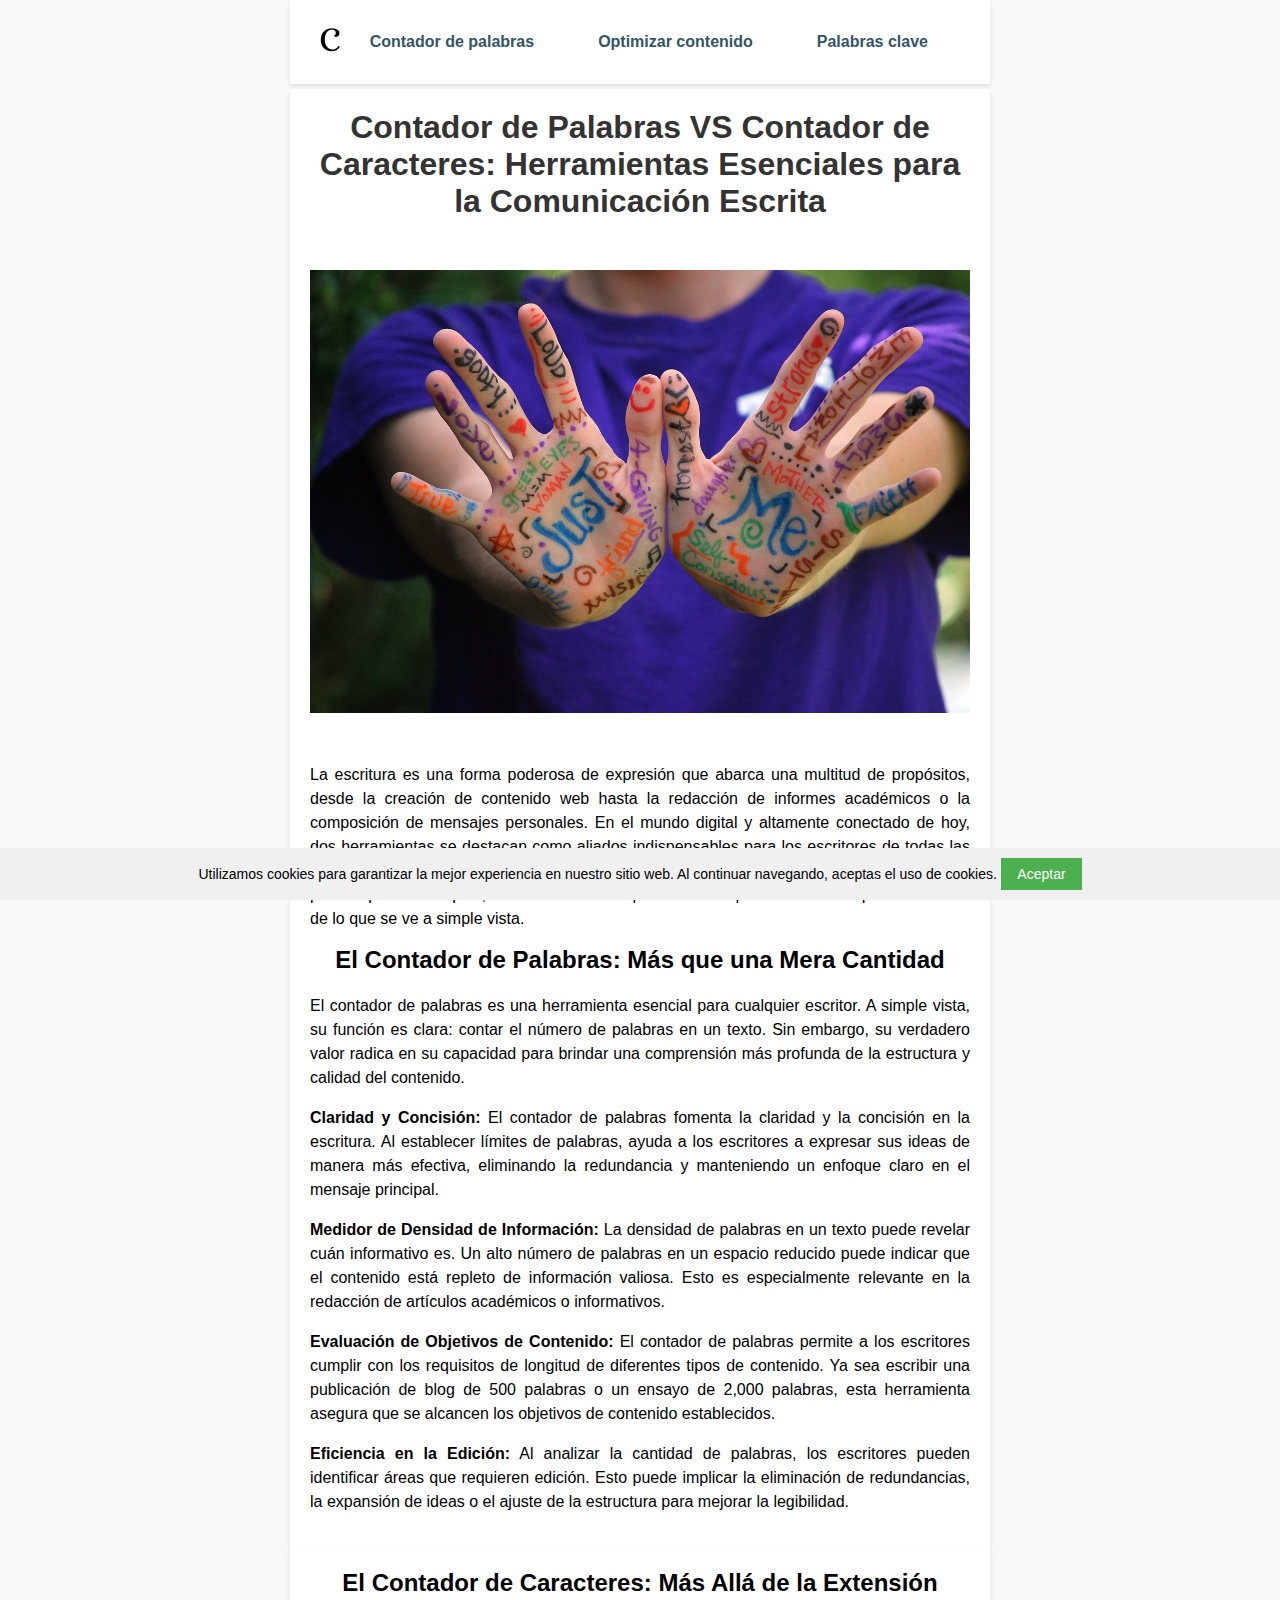
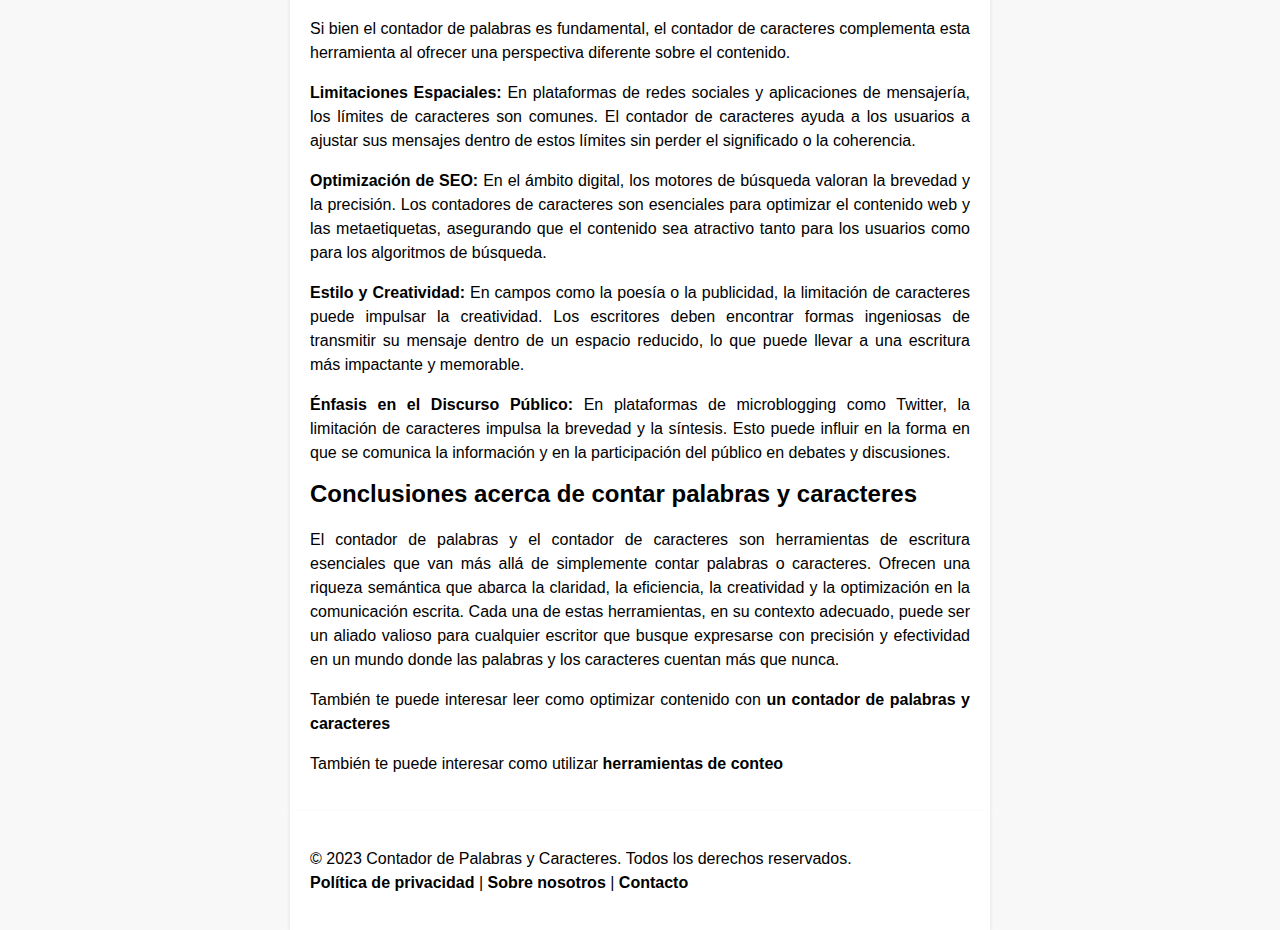
<file: PalabrasVSCaracteres.html>
<!DOCTYPE html>
<html lang="es">
<head>
  <meta charset="UTF-8">
  <meta name="viewport" content="width=device-width, initial-scale=1.0">
  <title>Contador de Palabras vs. Contador de Caracteres: Descifrando la Riqueza Semántica de Herramientas de Escritura</title>
  <meta name="description" content="Explora cómo el contador de palabras y el contador de caracteres van más allá de las simples estadísticas para enriquecer tu escritura, desde la claridad hasta la creatividad. Descubre cómo estas herramientas esenciales pueden mejorar tu comunicación escrita en diversos contextos.">
  <meta name="keywords" content="contador de palabras, contador de caracteres, escritura efectiva, comunicación escrita, claridad en la escritura, optimización de contenido, creatividad en la escritura, límites de caracteres, seo y palabras clave, redes sociales y límites de caracteres">
  <link rel="stylesheet" href="styles.css">
  <link rel="icon" type="image/png" href="favicon.png">
  <script async src="https://www.googletagmanager.com/gtag/js?id=G-EP0T6VMK4J"></script>
  <script>
  window.dataLayer = window.dataLayer || [];
  function gtag(){dataLayer.push(arguments);}
  gtag('js', new Date());

  gtag('config', 'G-EP0T6VMK4J');
</script>
</head>
<body>
<header>
  <div class="container">
    <a href="index.html">
      <img src="favicon.png" alt="Favicon" class="favicon">
    </a>
    <nav>
      <div class="menu-icon" id="menu-icon">
        <span></span>
        <span></span>
        <span></span>
      </div>
      <ul class="menu" id="menu">
        <li><a href="index.html">Contador de palabras</a></li>
        <li><a href="optimizarContenido.html">Optimizar contenido</a></li>
        <li><a href="palabraClave.html">Palabras clave</a></li>
      </ul>
    </nav>
  </div>
</header>


<main>
  <section class="container">
    <h1 class="text-center">Contador de Palabras VS Contador de Caracteres: Herramientas Esenciales para la Comunicación Escrita</h1>
    <a href="index.html"><img src="manos.png" alt="Imagen de contador de palabras SEO" class="seo-image"></a>
    <p>La escritura es una forma poderosa de expresión que abarca una multitud de propósitos, desde la creación de contenido web hasta la redacción de informes académicos o la composición de mensajes personales. En el mundo digital y altamente conectado de hoy, dos herramientas se destacan como aliados indispensables para los escritores de todas las disciplinas: el contador de palabras y el contador de caracteres. Aunque a primera vista puedan parecer simples, estas herramientas poseen una riqueza semántica que va más allá de lo que se ve a simple vista.</p>
    <h2 class="text-center">El Contador de Palabras: Más que una Mera Cantidad</h2>
    <p>El contador de palabras es una herramienta esencial para cualquier escritor. A simple vista, su función es clara: contar el número de palabras en un texto. Sin embargo, su verdadero valor radica en su capacidad para brindar una comprensión más profunda de la estructura y calidad del contenido.</p>

    <p><strong>Claridad y Concisión:</strong> El contador de palabras fomenta la claridad y la concisión en la escritura. Al establecer límites de palabras, ayuda a los escritores a expresar sus ideas de manera más efectiva, eliminando la redundancia y manteniendo un enfoque claro en el mensaje principal.</p>

    <p><strong>Medidor de Densidad de Información:</strong> La densidad de palabras en un texto puede revelar cuán informativo es. Un alto número de palabras en un espacio reducido puede indicar que el contenido está repleto de información valiosa. Esto es especialmente relevante en la redacción de artículos académicos o informativos.</p>

    <p><strong>Evaluación de Objetivos de Contenido:</strong> El contador de palabras permite a los escritores cumplir con los requisitos de longitud de diferentes tipos de contenido. Ya sea escribir una publicación de blog de 500 palabras o un ensayo de 2,000 palabras, esta herramienta asegura que se alcancen los objetivos de contenido establecidos.</p>

    <p><strong>Eficiencia en la Edición:</strong> Al analizar la cantidad de palabras, los escritores pueden identificar áreas que requieren edición. Esto puede implicar la eliminación de redundancias, la expansión de ideas o el ajuste de la estructura para mejorar la legibilidad.</p>
  </section>

  <section class="container">
    <h2 class="text-center">El Contador de Caracteres: Más Allá de la Extensión</h2>
    <p>Si bien el contador de palabras es fundamental, el contador de caracteres complementa esta herramienta al ofrecer una perspectiva diferente sobre el contenido.</p>

    <p><strong>Limitaciones Espaciales:</strong> En plataformas de redes sociales y aplicaciones de mensajería, los límites de caracteres son comunes. El contador de caracteres ayuda a los usuarios a ajustar sus mensajes dentro de estos límites sin perder el significado o la coherencia.</p>

    <p><strong>Optimización de SEO:</strong> En el ámbito digital, los motores de búsqueda valoran la brevedad y la precisión. Los contadores de caracteres son esenciales para optimizar el contenido web y las metaetiquetas, asegurando que el contenido sea atractivo tanto para los usuarios como para los algoritmos de búsqueda.</p>

    <p><strong>Estilo y Creatividad:</strong> En campos como la poesía o la publicidad, la limitación de caracteres puede impulsar la creatividad. Los escritores deben encontrar formas ingeniosas de transmitir su mensaje dentro de un espacio reducido, lo que puede llevar a una escritura más impactante y memorable.</p>

    <p><strong>Énfasis en el Discurso Público:</strong> En plataformas de microblogging como Twitter, la limitación de caracteres impulsa la brevedad y la síntesis. Esto puede influir en la forma en que se comunica la información y en la participación del público en debates y discusiones.</p>

    <h2>Conclusiones acerca de contar palabras y caracteres</h2>
    <p>El contador de palabras y el contador de caracteres son herramientas de escritura esenciales que van más allá de simplemente contar palabras o caracteres. Ofrecen una riqueza semántica que abarca la claridad, la eficiencia, la creatividad y la optimización en la comunicación escrita. Cada una de estas herramientas, en su contexto adecuado, puede ser un aliado valioso para cualquier escritor que busque expresarse con precisión y efectividad en un mundo donde las palabras y los caracteres cuentan más que nunca.</p>

    <p>También te puede interesar leer como optimizar contenido con <a href="optimizarContenido.html">un contador de palabras y caracteres</a></p>
    <p>También te puede interesar como utilizar <a href="HerramientasConteo.html">herramientas de conteo</a></p>

  </section>
</main>


<footer>
  <div class="container">
    <p>© 2023 Contador de Palabras y Caracteres. Todos los derechos reservados. <br> <a href="PolíticaPrivacidad.html">Política de privacidad</a> | <a href="SobreNosotros.html">Sobre nosotros</a> | <a href="contacto.html">Contacto</a></p>
  </div>
</footer>

<div id="cookie-banner" class="cookie-banner">
  <p>Utilizamos cookies para garantizar la mejor experiencia en nuestro sitio web. Al continuar navegando, aceptas el uso de cookies.</p>
  <button id="accept-cookies" class="accept-cookies">Aceptar</button>
</div>

<script src="script.js"></script>

</body>
</html>
</file>
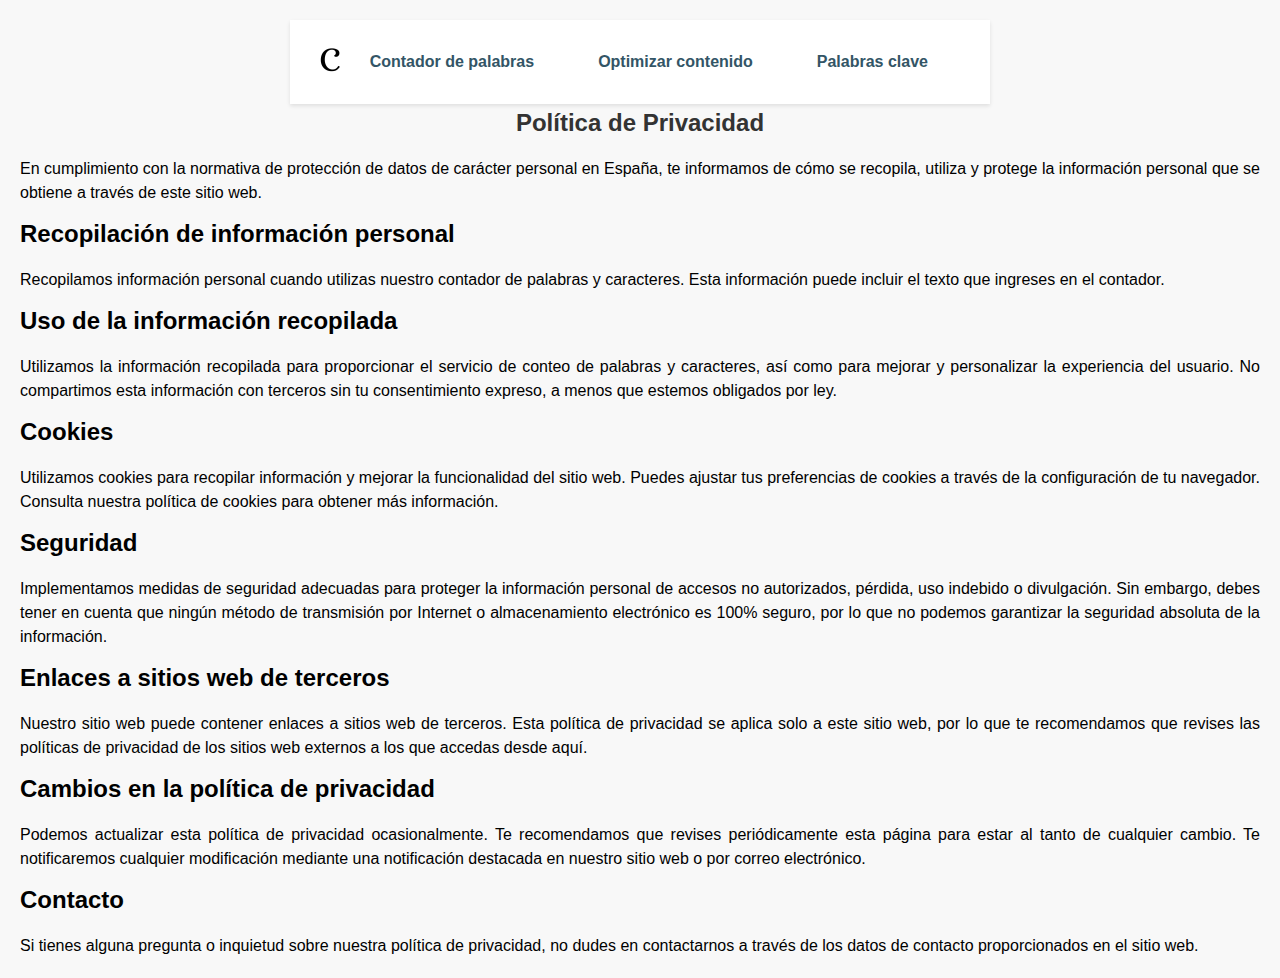
<file: PolíticaPrivacidad.html>
<!DOCTYPE html>
<html lang="es">
<head>
  <meta charset="UTF-8">
  <link rel="stylesheet" href="styles.css">
  <meta name="viewport" content="width=device-width, initial-scale=1.0">
  <title>Política de Privacidad</title>
  <style>
    body {
      font-family: Arial, sans-serif;
      margin: 20px;
    }

    h1 {
      font-size: 24px;
      text-align: center;
      margin-bottom: 20px;
    }

    p {
      margin-bottom: 15px;
    }
  </style>
</head>
<header>
  <div class="container">
    <a href="index.html">
      <img src="favicon.png" alt="Favicon" class="favicon">
    </a>
    <nav>
      <div class="menu-icon" id="menu-icon">
        <span></span>
        <span></span>
        <span></span>
      </div>
      <ul class="menu" id="menu">
        <li><a href="index.html">Contador de palabras</a></li>
        <li><a href="optimizarContenido.html">Optimizar contenido</a></li>
        <li><a href="palabraClave.html">Palabras clave</a></li>
      </ul>
    </nav>
  </div>
</header>
<body>
<h1>Política de Privacidad</h1>

<p>En cumplimiento con la normativa de protección de datos de carácter personal en España, te informamos de cómo se recopila, utiliza y protege la información personal que se obtiene a través de este sitio web.</p>

<h2>Recopilación de información personal</h2>
<p>Recopilamos información personal cuando utilizas nuestro contador de palabras y caracteres. Esta información puede incluir el texto que ingreses en el contador.</p>

<h2>Uso de la información recopilada</h2>
<p>Utilizamos la información recopilada para proporcionar el servicio de conteo de palabras y caracteres, así como para mejorar y personalizar la experiencia del usuario. No compartimos esta información con terceros sin tu consentimiento expreso, a menos que estemos obligados por ley.</p>

<h2>Cookies</h2>
<p>Utilizamos cookies para recopilar información y mejorar la funcionalidad del sitio web. Puedes ajustar tus preferencias de cookies a través de la configuración de tu navegador. Consulta nuestra política de cookies para obtener más información.</p>

<h2>Seguridad</h2>
<p>Implementamos medidas de seguridad adecuadas para proteger la información personal de accesos no autorizados, pérdida, uso indebido o divulgación. Sin embargo, debes tener en cuenta que ningún método de transmisión por Internet o almacenamiento electrónico es 100% seguro, por lo que no podemos garantizar la seguridad absoluta de la información.</p>

<h2>Enlaces a sitios web de terceros</h2>
<p>Nuestro sitio web puede contener enlaces a sitios web de terceros. Esta política de privacidad se aplica solo a este sitio web, por lo que te recomendamos que revises las políticas de privacidad de los sitios web externos a los que accedas desde aquí.</p>

<h2>Cambios en la política de privacidad</h2>
<p>Podemos actualizar esta política de privacidad ocasionalmente. Te recomendamos que revises periódicamente esta página para estar al tanto de cualquier cambio. Te notificaremos cualquier modificación mediante una notificación destacada en nuestro sitio web o por correo electrónico.</p>

<h2>Contacto</h2>
<p>Si tienes alguna pregunta o inquietud sobre nuestra política de privacidad, no dudes en contactarnos a través de los datos de contacto proporcionados en el sitio web.</p>
</body>
</html>
</file>
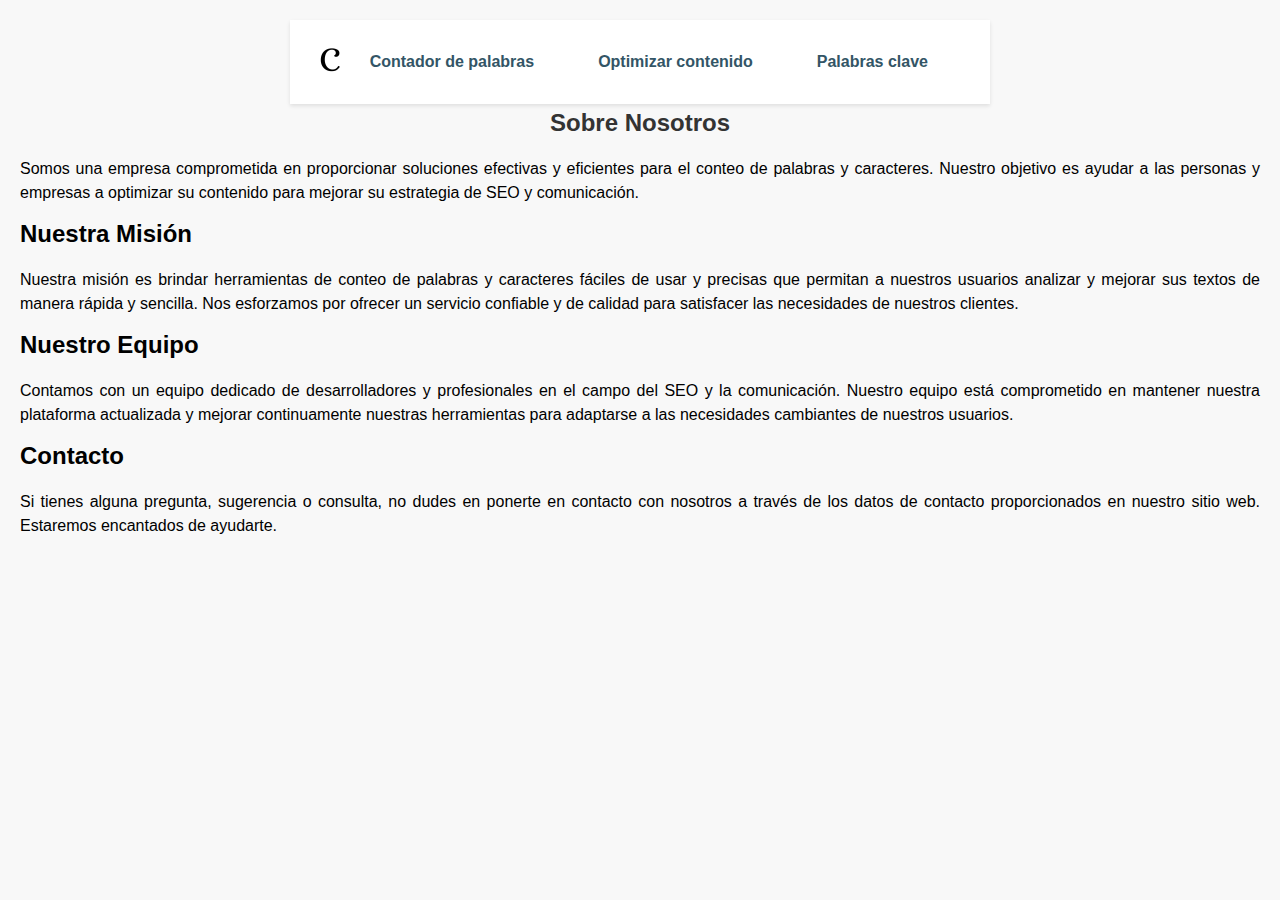
<file: SobreNosotros.html>
<!DOCTYPE html>
<html lang="es">
<head>
  <meta charset="UTF-8">
  <meta name="viewport" content="width=device-width, initial-scale=1.0">
  <link rel="stylesheet" href="styles.css">
  <title>Sobre Nosotros</title>
  <style>
    body {
      font-family: Arial, sans-serif;
      margin: 20px;
    }

    h1 {
      font-size: 24px;
      text-align: center;
      margin-bottom: 20px;
    }

    p {
      margin-bottom: 15px;
    }
  </style>
</head>
<header>
  <div class="container">
    <a href="index.html">
      <img src="favicon.png" alt="Favicon" class="favicon">
    </a>
    <nav>
      <div class="menu-icon" id="menu-icon">
        <span></span>
        <span></span>
        <span></span>
      </div>
      <ul class="menu" id="menu">
        <li><a href="index.html">Contador de palabras</a></li>
        <li><a href="optimizarContenido.html">Optimizar contenido</a></li>
        <li><a href="palabraClave.html">Palabras clave</a></li>
      </ul>
    </nav>
  </div>
</header>
<body>
<h1>Sobre Nosotros</h1>

<p>Somos una empresa comprometida en proporcionar soluciones efectivas y eficientes para el conteo de palabras y caracteres. Nuestro objetivo es ayudar a las personas y empresas a optimizar su contenido para mejorar su estrategia de SEO y comunicación.</p>

<h2>Nuestra Misión</h2>
<p>Nuestra misión es brindar herramientas de conteo de palabras y caracteres fáciles de usar y precisas que permitan a nuestros usuarios analizar y mejorar sus textos de manera rápida y sencilla. Nos esforzamos por ofrecer un servicio confiable y de calidad para satisfacer las necesidades de nuestros clientes.</p>

<h2>Nuestro Equipo</h2>
<p>Contamos con un equipo dedicado de desarrolladores y profesionales en el campo del SEO y la comunicación. Nuestro equipo está comprometido en mantener nuestra plataforma actualizada y mejorar continuamente nuestras herramientas para adaptarse a las necesidades cambiantes de nuestros usuarios.</p>

<h2>Contacto</h2>
<p>Si tienes alguna pregunta, sugerencia o consulta, no dudes en ponerte en contacto con nosotros a través de los datos de contacto proporcionados en nuestro sitio web. Estaremos encantados de ayudarte.</p>
</body>
</html>
</file>
<file: styles.css>
* {
    box-sizing: border-box;
}

body {
    font-family: Arial, sans-serif;
    background-color: #f8f8f8;
    margin: 0;
}

.container {
    max-width: 700px;
    margin: 0 auto;
    padding: 20px;
    background-color: #ffffff;
    box-shadow: 0 2px 4px rgba(0, 0, 0, 0.1);
}

h1 {
    font-size: 32px;
    margin-top: 0;
    margin-bottom: 20px;
    text-align: center;
    color: #333333;
}

p {
    text-align: justify;
    margin-bottom: 15px;
    line-height: 1.5;
}

.text-container {
    margin-bottom: 30px;
}

.text-center {
    text-align: center;
}

h2 {
    margin-top: 0;
    margin-bottom: 20px;
}

textarea {
    width: 100%;
    height: 420px;
    padding: 10px;
    border: 2px solid #cccccc;
    border-radius: 5px;
    resize: none;
    background-color: #f0f0f0;
    color: #333333;
    font-size: 16px;
    margin-bottom: 10px;
}

.counters-container {
    position: relative;
    padding: 15px;
    margin-right: 50px;
    margin-top: 20px;
    background-color: #ffffff;
    box-shadow: 0 2px 4px rgba(0, 0, 0, 0.1);
    border-radius: 5px;
}

.counter {
    display: flex;
    align-items: center;
    margin-bottom: 5px;
}

.label {
    font-weight: bold;
    margin-right: 5px;
    color: #333333;
}

.count-value {
    font-size: 20px;
    color: #333333;
}

.btn {
    display: inline-block;
    padding: 10px 15px;
    background-color: #ff6600;
    color: #ffffff;
    border: none;
    border-radius: 5px;
    font-size: 16px;
    cursor: pointer;
    transition: background-color 0.3s ease;
}

.btn:hover {
    background-color: #ff5500;
}

.btn:active {
    background-color: #ff7700;
}

.cookie-banner {
    position: fixed;
    bottom: 0;
    left: 0;
    width: 100%;
    background-color: #f0f0f0;
    padding: 10px;
    text-align: center;
    z-index: 9999;
}

.cookie-banner p {
    margin: 0;
    font-size: 14px;
    display: inline-block;
}

.accept-cookies {
    background-color: #4caf50;
    color: #fff;
    border: none;
    padding: 8px 16px;
    font-size: 14px;
    cursor: pointer;
}

.hide {
    display: none;
}

/* Estilos para la versión móvil */
@media screen and (max-width: 768px) {
    .container {
        padding: 10px;
    }

    h1 {
        font-size: 24px;
    }

    .counters-container {
        position: static;
        margin-top: 30px;
        width: 100%;
    }

    textarea {
        height: 150px;
    }

    /* Ocultar enlaces de texto por defecto */
    header .container nav ul {
        display: none;
    }

    /* Mostrar enlaces de texto cuando el menú está activo */
    .menu.active ~ header .container nav ul {
        display: flex;
    }
}

@media screen and (max-width: 480px) {
    textarea {
        height: 100px;
    }
}

@media screen and (min-width: 768px) {
    .counters-container {
        position: absolute;
        top: 190px;
        right: 55px;
        width: 300px;
    }
}

.seo-image {
    display: block;
    margin-top: 50px;
    margin-left: 180px;
    max-width: 300px;
    height: auto;
}

a {
    text-decoration: none;
    font-weight: bold;
    color: #000000; /* Cambia esto al color que desees */
}

a:visited {
    color: #000000; /* Cambia esto al color que desees */
}

/* Estilos del encabezado */
header {
    padding: 0;
    margin-bottom: 5px;
}

header .container {
    display: flex;
    justify-content: space-between;
    align-items: center;
    max-width: 700px;
    margin: 0 auto;
}

header .container .logo {
    display: flex;
    align-items: center;
}

header .container .logo img {
    width: 30px;
    height: 30px;
    margin-right: 10px;
}

header .container nav ul {
    list-style-type: none;
    margin: 0;
    padding: 0;
    display: flex;
}

header .container nav ul li {
    margin-right: 30px;
}

header .container nav ul li a {
    text-decoration: none;
    font-weight: bold;
    color: #335566;
    transition: color 0.3s ease;
    padding: 8px 12px;
    border-radius: 10px;
}

header .container nav ul li:not(:last-child) a {
    margin-right: 10px;
}

li,
ul {
    line-height: 1.5;
}

/* Estilos del menú hamburguesa */
.menu-icon {
    display: none;
    cursor: pointer;
}

.menu-icon span {
    display: block;
    width: 25px;
    height: 3px;
    background-color: #333333;
    margin-bottom: 5px;
}

@media screen and (max-width: 768px) {
    /* Ocultar menú horizontal en la versión móvil */
    header .container nav ul {
        display: none;
    }

    /* Mostrar menú hamburguesa en la versión móvil */
    .menu-icon {
        display: block;
        position: absolute;
        top: 15px;
        right: 15px;
        z-index: 999;
    }

    .menu {
        display: none;
        position: absolute;
        top: 60px;
        right: 0;
        background-color: #ffffff;
        padding: 10px;
        box-shadow: 0 2px 4px rgba(0, 0, 0, 0.1);
        border-radius: 5px;
    }

    .menu.active {
        display: block;
    }

    .menu li {
        margin-bottom: 10px;
    }

    .menu li a {
        display: block;
        padding: 6px 10px;
        border-radius: 5px;
        background-color: #f8f8f8;
        color: #333333;
        transition: background-color 0.3s ease;
    }

    .menu li a:hover {
        background-color: #e0e0e0;
    }
}

img {
  max-width: 100%;
  height: auto;
}

.seo-image {
    display: block;
    margin: 50px auto; /* Centra la imagen horizontalmente y agrega un margen superior e inferior */
    max-width: 100%;
    height: auto;
}
</file>
